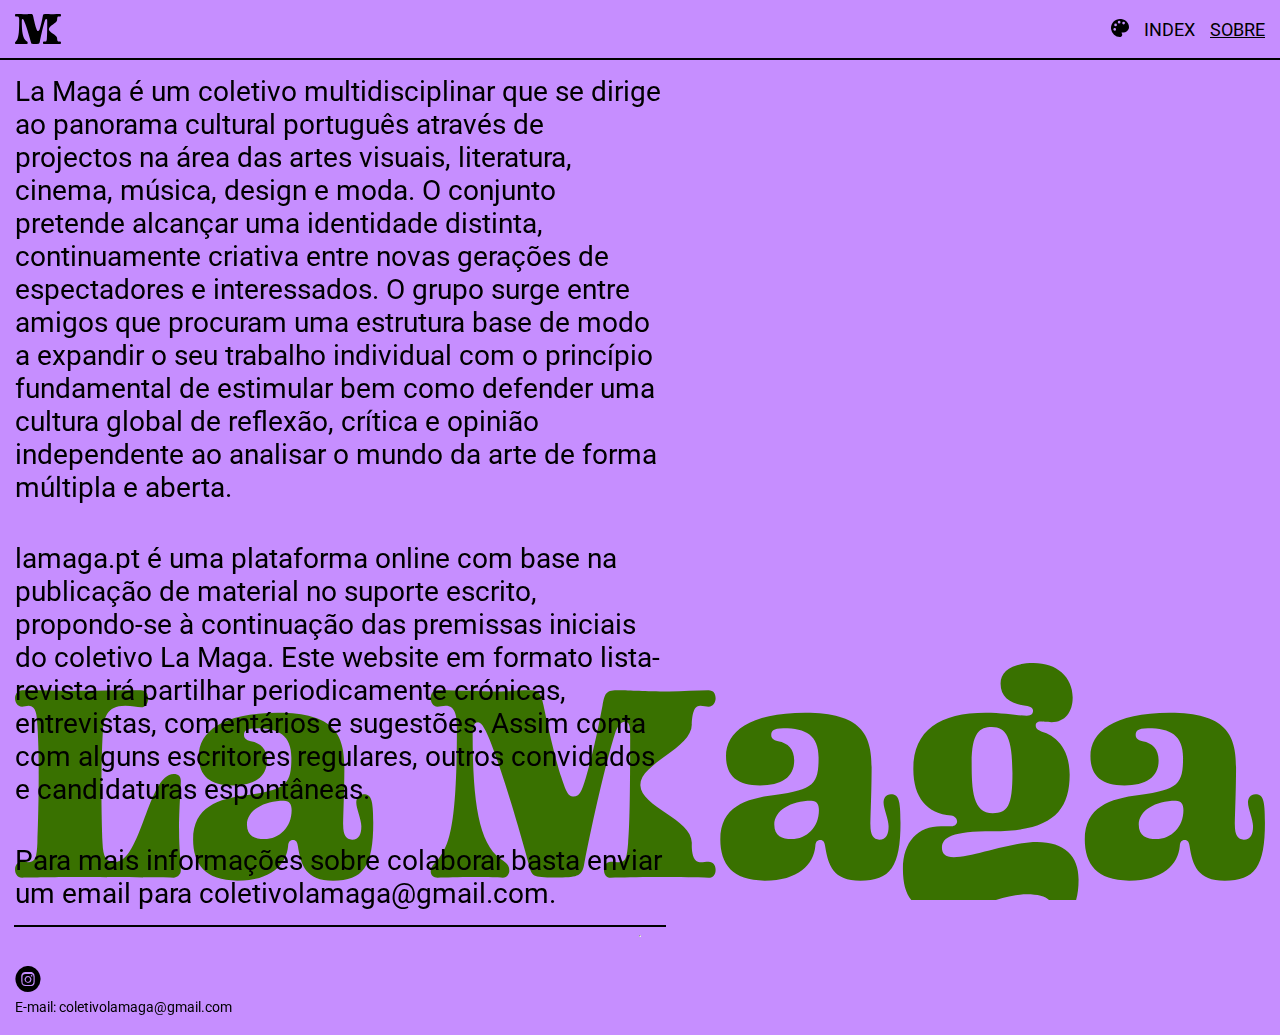
<file: about.html>
<html lang=pt>

<head>
    <meta charset="utf-8">
    <title>LA MAGA || About</title>
    <meta name="viewport" content="width=device-width, initial-scale=1.0">
    <meta name="description"
        content="La Maga é um coletivo multidisciplinar que se dirige ao panorama cultural português através de projectos na área das artes visuais, literatura, cinema, música, design e moda.">
    <meta name="author" content="handcoded by: Diogo Lourenço (OI) — @oi.design.di">
    <meta name="robots" content="index, follow">
    <meta name="keywords"
        content="Oi, Diogo Lourenço, Diogo, oi.design.di, Lamaga, Coletivo, Coletivo Lamaga, Sobre Lamaga">
    <meta name="google" content="notranslate">

    <meta property="og:image" content="https://https://lamaga.pt/content/ogimage.jpg">
    <meta property="og:image:type" content="image/jpg">
    <meta property="og:image:width" content="1200">
    <meta property="og:image:height" content="627">

    <link rel="apple-touch-icon" sizes="180x180" href="favicon/apple-touch-icon.png">
    <link rel="icon" type="image/png" sizes="32x32" href="favicon/favicon-32x32.png">
    <link rel="icon" type="image/png" sizes="16x16" href="favicon/favicon-16x16.png">
    <link rel="manifest" href="favicon/site.webmanifest">
    <link rel="mask-icon" href="favicon/safari-pinned-tab.svg" color="#e79500">
    <meta name="msapplication-TileColor" content="#000000">
    <meta name="theme-color" content="#000000">

    <link rel="preconnect" href="https://fonts.gstatic.com">
    <link href="https://fonts.googleapis.com/css2?family=Roboto&display=swap" rel="stylesheet">
    <script src="https://ajax.googleapis.com/ajax/libs/jquery/3.5.1/jquery.min.js"></script>


    <link rel="stylesheet" href="styles/index.css">




</head>

<body>



    <img id='easter'>

    <img id='logo' class="desktop" src="content/logo_big_cut.svg">
    <img id='logo_mobile' class="mobile" src="content/logo_big_cut_phone.svg">

    <main id='main'>

        <header id='header'>
            <div id='m_icon'>
                <a a href="https://lamaga.pt/"><img id="m_icon" src="content/m_icon.svg"></a>
            </div>
            <nav>
                <p><a id='paleta'><img src="content/paleta.svg"></a></p>
                <p><a href="https://lamaga.pt/">INDEX</a></p>
                <p><a href="about" style="text-decoration: underline;">SOBRE</a></p>
            </nav>
        </header>

        <section id='scroll'>
            <div id="about">
                <p class="about_text">
                    La Maga é um coletivo multidisciplinar que se dirige ao panorama cultural português através de
                    projectos na área das artes visuais, literatura, cinema, música, design e moda. O conjunto pretende
                    alcançar uma identidade distinta, continuamente criativa entre novas gerações de espectadores e
                    interessados. O grupo surge entre amigos que procuram uma estrutura base de modo a expandir
                    o seu trabalho individual com o princípio fundamental de estimular bem como defender uma cultura
                    global de reflexão, crítica e opinião independente ao analisar o mundo da arte de forma múltipla e
                    aberta.
                </p>
                
                <div><br></div><div style="text-align: left;"><br></div>
                
                <p class="about_text">
                   lamaga.pt é uma plataforma online com base na publicação de material no suporte escrito, propondo-se à continuação das premissas iniciais do coletivo La Maga. Este website em formato lista-revista irá partilhar periodicamente crónicas, entrevistas, comentários e sugestões. Assim conta com alguns escritores regulares, outros convidados e candidaturas espontâneas.
               </p>
                
                <div><br></div><div style="text-align: left;"><br></div>
                
                <p class="about_text">
                   Para mais informações sobre colaborar basta enviar um email para coletivolamaga@gmail.com.
                </p>
                
                <hr>
          
                </div>

                <hr>

            </div>

            <footer id='footer'>
                <p>
                    <a class="social" href="https://www.instagram.com/coletivolamaga/" target="_blank">Q</a>
                </p>
                <p class="tiny_info">
                    E-mail: coletivolamaga@gmail.com<br>
                </p>
                <p id="copyr" class="tiny_info" class='sub'></p>
            </footer>


        </section>

    </main>





</body>


<script src="scripts/colors.js"></script>
<script src="scripts/data.js"></script>
<script src="scripts/vh_correct.js"></script>


<script>
    var egg = document.getElementById('easter');
    var i = data.length;
    var rk = Math.floor(Math.random() * i);
    egg.setAttribute('src', 'content/' + (data[rk])['thumbnail']);

    var year = new Date().getFullYear();
    document.getElementById('copyr').appendChild(document.createTextNode('© LA MAGA ' + year));

    //console.log('Diogo Lourenço™ (OI)\nDesigned and Developed by Diogo Lourenço for Coletivo Lamaga\n\n이 글을 읽으신다면 저를 한국으로 데려가주세요...');
</script>

</html>
</file>
<file: styles/index.css>
@font-face {
  font-family: "Social";
  src: url(social.otf);
}

body {
  display: -webkit-box;
  display: -ms-flexbox;
  display: flex;
  -webkit-box-orient: vertical;
  -webkit-box-direction: normal;
      -ms-flex-direction: column;
          flex-direction: column;
  margin: 0;
  width: 100%;
  height: auto;
  font-family: 'Roboto', sans-serif;
  color: black;
  background-color: or;
  scroll-behavior: smooth;
  cursor: url("cursor.png"), auto;
}

.social {
  font-family: 'Social';
  font-size: 25px;
}

body h1,
body h2,
body p,
body a {
  margin: 0;
  font-size: 18px;
}

@media screen and (max-width: 600px) {
  body h1,
  body h2,
  body p,
  body a {
    font-size: 15px;
  }
}

body a:hover {
  cursor: url("cursor_hover.png"), auto;
}

body img {
  -webkit-user-select: none;
     -moz-user-select: none;
      -ms-user-select: none;
          user-select: none;
}

::-moz-selection {
  color: white;
  background: orange;
}

::selection {
  color: white;
  background: orange;
}

::-webkit-scrollbar {
  display: none;
}

main {
  width: 100%;
  min-height: 100vh;
  height: auto;
  display: -webkit-box;
  display: -ms-flexbox;
  display: flex;
  -webkit-box-orient: vertical;
  -webkit-box-direction: normal;
      -ms-flex-direction: column;
          flex-direction: column;
}

main header {
  width: 100%;
  max-height: 60px;
  top: 0;
  z-index: 100;
  position: -webkit-sticky;
  position: sticky;
  display: -webkit-box;
  display: -ms-flexbox;
  display: flex;
  -webkit-box-orient: horizontal;
  -webkit-box-direction: normal;
      -ms-flex-direction: row;
          flex-direction: row;
  -webkit-box-align: center;
      -ms-flex-align: center;
          align-items: center;
  -webkit-box-pack: justify;
      -ms-flex-pack: justify;
          justify-content: space-between;
  padding: 15px;
  -webkit-box-sizing: border-box;
          box-sizing: border-box;
  border-bottom: solid 2px black;
}

main header nav {
  display: -webkit-box;
  display: -ms-flexbox;
  display: flex;
  -webkit-box-orient: horizontal;
  -webkit-box-direction: normal;
      -ms-flex-direction: row;
          flex-direction: row;
  -webkit-box-pack: end;
      -ms-flex-pack: end;
          justify-content: flex-end;
  width: 50%;
}

main header nav p {
  margin-left: 15px;
  font-size: 18px;
}

@media screen and (max-width: 600px) {
  main header nav p {
    font-size: 15px;
  }
}

main header nav p a {
  color: black;
  text-decoration: none;
  -webkit-transition: 0.2s;
  transition: 0.2s;
  cursor: url("cursor_hover.png"), auto;
}

main header nav p a img {
  height: 18px;
  width: auto;
  cursor: url("cursor_hover.png"), auto;
}

@media screen and (max-width: 600px) {
  main header nav p a img {
    font-size: 15px;
  }
}

main header nav p a:hover {
  color: white;
}

main section {
  width: 100%;
  min-height: calc(100vh - 60px);
  -webkit-box-sizing: border-box;
          box-sizing: border-box;
  padding: 15px;
  display: -webkit-box;
  display: -ms-flexbox;
  display: flex;
  -webkit-box-orient: vertical;
  -webkit-box-direction: normal;
      -ms-flex-direction: column;
          flex-direction: column;
  -webkit-box-pack: justify;
      -ms-flex-pack: justify;
          justify-content: space-between;
  -webkit-box-align: start;
      -ms-flex-align: start;
          align-items: flex-start;
  scrollbar-width: none;
  z-index: 3;
}

@media screen and (max-width: 600px) {
  main section {
    min-height: calc((var(--vh, 1vh) * 100) - 60px);
  }
}

main section #proj_scroll {
  width: 100%;
  display: -webkit-box;
  display: -ms-flexbox;
  display: flex;
  -webkit-box-orient: vertical;
  -webkit-box-direction: normal;
      -ms-flex-direction: column;
          flex-direction: column;
  -webkit-box-pack: justify;
      -ms-flex-pack: justify;
          justify-content: space-between;
  -webkit-box-align: start;
      -ms-flex-align: start;
          align-items: flex-start;
  z-index: 3;
}

main section #item_list {
  width: 100%;
  display: -webkit-box;
  display: -ms-flexbox;
  display: flex;
  -webkit-box-orient: vertical;
  -webkit-box-direction: normal;
      -ms-flex-direction: column;
          flex-direction: column;
  -webkit-box-pack: start;
      -ms-flex-pack: start;
          justify-content: flex-start;
  -webkit-box-align: center;
      -ms-flex-align: center;
          align-items: center;
}

main section #item_list .item:first-child {
  margin-top: 0;
}

main section #item_list .item {
  color: black;
  width: 100%;
  display: -webkit-box;
  display: -ms-flexbox;
  display: flex;
  -webkit-box-orient: horizontal;
  -webkit-box-direction: normal;
      -ms-flex-direction: row;
          flex-direction: row;
  -webkit-box-pack: justify;
      -ms-flex-pack: justify;
          justify-content: space-between;
  -webkit-box-align: center;
      -ms-flex-align: center;
          align-items: center;
  border-color: black;
  border-bottom: solid 2px;
  margin-top: 15px;
}

main section #item_list .item p:first-child {
  text-align: left;
}

@media screen and (max-width: 600px) {
  main section #item_list .item p:first-child {
    display: block;
    width: 65%;
  }
}

main section #item_list .item p:nth-child(4) {
  text-align: right;
}

@media screen and (max-width: 600px) {
  main section #item_list .item p:nth-child(4) {
    display: block;
    width: 30%;
  }
}

main section #item_list .item p {
  margin-bottom: 5px;
  width: 25%;
  text-align: center;
  pointer-events: none;
}

@media screen and (max-width: 600px) {
  main section #item_list .item p {
    display: none;
  }
}

main section #item_list .item .new {
  color: red;
  font-weight: bold;
  font-size: 10px;
}

@media screen and (max-width: 600px) {
  main section #item_list .item .new {
    font-size: 8px;
  }
}

main section #item_list .item .tags {
  display: none;
}

main section #item_list .item .thumbnail {
  display: none;
  max-height: 300px;
  height: auto;
  max-width: 300px;
  width: auto;
  -o-object-fit: contain;
     object-fit: contain;
  position: absolute;
  pointer-events: none;
  -webkit-user-select: none;
     -moz-user-select: none;
      -ms-user-select: none;
          user-select: none;
  -webkit-filter: drop-shadow(5px 5px 5px rgba(0, 0, 0, 0.5));
          filter: drop-shadow(5px 5px 5px rgba(0, 0, 0, 0.5));
}

main section #item_list .item:hover {
  cursor: url("cursor_hover.png"), auto;
  color: white;
  border-color: white;
}

main section #item_list .item:hover .thumbnail {
  display: block;
  -webkit-animation: smoothload 0.3s ease;
          animation: smoothload 0.3s ease;
}

main section #about {
  width: 100%;
  max-width: 650px;
  display: -webkit-box;
  display: -ms-flexbox;
  display: flex;
  -webkit-box-orient: vertical;
  -webkit-box-direction: normal;
      -ms-flex-direction: column;
          flex-direction: column;
  -webkit-box-pack: start;
      -ms-flex-pack: start;
          justify-content: flex-start;
  -webkit-box-align: center;
      -ms-flex-align: center;
          align-items: center;
}

main section #about hr {
  margin: 0;
  width: 100%;
  border: 1px solid black;
  color: black;
  margin: 15px 0 0 0;
  background-color: black;
}

main section #about .about_text {
  font-size: 28px;
}

@media screen and (max-width: 600px) {
  main section #about .about_text {
    font-size: 20px;
  }
}

main section #about #members {
  margin-top: 15px;
  width: 100%;
  display: -webkit-box;
  display: -ms-flexbox;
  display: flex;
  -webkit-box-orient: vertical;
  -webkit-box-direction: normal;
      -ms-flex-direction: column;
          flex-direction: column;
  -webkit-box-pack: start;
      -ms-flex-pack: start;
          justify-content: flex-start;
  -webkit-box-align: start;
      -ms-flex-align: start;
          align-items: flex-start;
}

main section #about #members h2 {
  font-size: 28px;
  margin-bottom: 15px;
}

@media screen and (max-width: 600px) {
  main section #about #members h2 {
    font-size: 20px;
  }
}

main section #about #members .member_divider {
  margin: 0 0 15px 0;
  -webkit-user-select: none;
     -moz-user-select: none;
      -ms-user-select: none;
          user-select: none;
}

main section #about #members .member {
  margin: 0;
  width: 100%;
  font-size: 18px;
}

@media screen and (max-width: 600px) {
  main section #about #members .member {
    font-size: 15px;
  }
}

main section #about #members .member h3 {
  margin: 0;
  margin-bottom: 15px;
  text-transform: uppercase;
  font-size: 28px;
  font-weight: normal;
}

@media screen and (max-width: 600px) {
  main section #about #members .member h3 {
    font-size: 20px;
  }
}

main section #about #members .member p {
  font-size: 18px;
  margin-bottom: 15px;
}

@media screen and (max-width: 600px) {
  main section #about #members .member p {
    font-size: 15px;
  }
}

main section #about #members .member ul {
  margin: 15px 0;
  list-style: none;
  padding: 0;
  font-weight: bold;
}

main section #about #members .member ul li {
  font-weight: normal;
  padding: 0px;
  margin: 0;
}

main section #about #members .member ul li a {
  color: black;
  text-decoration: none;
  font-size: 14px;
  -webkit-transition: 0.2s;
  transition: 0.2s;
}

@media screen and (max-width: 600px) {
  main section #about #members .member ul li a {
    font-size: 13px;
  }
}

main section #about #members .member ul li a:hover {
  color: white;
  text-decoration: none;
}

main section .proj {
  width: 100%;
  max-width: 650px;
  display: -webkit-box;
  display: -ms-flexbox;
  display: flex;
  -webkit-box-orient: vertical;
  -webkit-box-direction: normal;
      -ms-flex-direction: column;
          flex-direction: column;
  -webkit-box-pack: start;
      -ms-flex-pack: start;
          justify-content: flex-start;
  -webkit-box-align: start;
      -ms-flex-align: start;
          align-items: flex-start;
}

main section .proj #close {
  margin: 0;
  margin-bottom: 15px;
  font-size: 28px;
  -webkit-user-select: none;
     -moz-user-select: none;
      -ms-user-select: none;
          user-select: none;
}

@media screen and (max-width: 600px) {
  main section .proj #close {
    font-size: 20px;
  }
}

main section .proj #close a {
  text-decoration: none;
  color: inherit;
  font-size: inherit;
  -webkit-transition: 0.1s;
  transition: 0.1s;
}

main section .proj #close a:hover {
  color: white;
}

main section .proj h2 {
  font-size: 28px;
  margin: 0;
}

@media screen and (max-width: 600px) {
  main section .proj h2 {
    font-size: 20px;
  }
}

main section .proj h3 {
  margin: 0;
  font-size: 18px;
  font-weight: bold;
}

@media screen and (max-width: 600px) {
  main section .proj h3 {
    font-size: 15px;
  }
}

main section .proj p {
  margin: 0;
  margin-top: 15px;
  font-size: 18px;
}

@media screen and (max-width: 600px) {
  main section .proj p {
    font-size: 15px;
  }
}

main section .proj p a {
  text-decoration: underline;
  font-size: inherit;
  color: inherit;
  -webkit-transition: 0.1s;
  transition: 0.1s;
}

main section .proj p a:hover {
  color: white;
}

main section .proj div,
main section .proj iframe {
  margin: 0;
  margin-top: 15px;
  width: 100% !important;
}

main section .proj iframe {
  margin: 0;
}

@media only screen and (max-width: 600px) {
  main section .proj iframe {
    height: 56vw !important;
  }
}

main section .proj .author_date,
main section .proj ul {
  font-size: 14px;
}

@media screen and (max-width: 600px) {
  main section .proj .author_date,
  main section .proj ul {
    font-size: 13px;
  }
}

main section .proj ul {
  margin: 0;
  margin-top: 15px;
  list-style: none;
  padding: 0;
}

main section .proj ul li {
  margin: 0px;
  padding-left: 0px;
}

main section .proj .notes {
  font-size: 14px;
}

main section .proj .notes li {
  margin-top: 14px;
}

main section .proj .single_image {
  margin: 0;
  margin-top: 15px;
  width: 100%;
}

main section .proj #controls_div {
  width: 100%;
  height: 100%;
  display: -webkit-box;
  display: -ms-flexbox;
  display: flex;
  -webkit-box-orient: horizontal;
  -webkit-box-direction: normal;
      -ms-flex-direction: row;
          flex-direction: row;
  -webkit-box-pack: justify;
      -ms-flex-pack: justify;
          justify-content: space-between;
  -webkit-box-align: center;
      -ms-flex-align: center;
          align-items: center;
  position: absolute;
  top: 0;
  left: 0;
  margin: 0;
}

main section .proj #controls_div a {
  font-size: 50px;
  -webkit-transition: 0.5s;
  transition: 0.5s;
  height: 100%;
  display: -webkit-box;
  display: -ms-flexbox;
  display: flex;
  -webkit-box-pack: center;
      -ms-flex-pack: center;
          justify-content: center;
  -webkit-box-align: center;
      -ms-flex-align: center;
          align-items: center;
  text-align: center;
  margin: 0 15px;
  color: white;
  -webkit-user-select: none;
     -moz-user-select: none;
      -ms-user-select: none;
          user-select: none;
  -webkit-tap-highlight-color: transparent;
}

main section .proj #controls_div a:hover {
  opacity: 1;
}

main section .proj .prev,
main section .proj .next {
  -webkit-user-select: none;
     -moz-user-select: none;
      -ms-user-select: none;
          user-select: none;
}

main section .proj .next {
  opacity: 0.2;
}

main section .proj .prev {
  opacity: 0.2;
}

main section footer {
  height: auto;
  margin-top: 15px;
}

main section footer .tiny_info {
  font-size: 14px;
}

@media screen and (max-width: 600px) {
  main section footer .tiny_info {
    font-size: 13px;
  }
}

main section footer p {
  margin-top: 5px;
}

main section footer p a {
  color: black;
  text-decoration: none;
  font-size: 14px;
  -webkit-transition: 0.2s;
  transition: 0.2s;
}

@media screen and (max-width: 600px) {
  main section footer p a {
    font-size: 13px;
  }
}

main section footer p a:hover {
  color: white;
  text-decoration: none;
}

@-webkit-keyframes smoothload {
  0% {
    opacity: 0;
  }
  100% {
    opacity: 1;
  }
}

@keyframes smoothload {
  0% {
    opacity: 0;
  }
  100% {
    opacity: 1;
  }
}

#logo,
#logo_mobile {
  width: 100%;
  height: auto;
  position: fixed;
  -webkit-box-sizing: border-box;
          box-sizing: border-box;
  padding: 15px;
  padding-bottom: 0;
  pointer-events: none;
  -webkit-user-select: none;
     -moz-user-select: none;
      -ms-user-select: none;
          user-select: none;
  bottom: 0;
  z-index: 2;
  mix-blend-mode: exclusion;
}

#logo_mobile {
  width: 100%;
  max-height: calc((var(--vh, 1vh) * 100) - 60px);
  padding: 15px 0 0 0;
}

.desktop {
  display: block;
}

@media screen and (max-width: 600px) {
  .desktop {
    display: none;
  }
}

.mobile {
  display: none;
}

@media screen and (max-width: 600px) {
  .mobile {
    display: block;
  }
}

#fail_to_find {
  -webkit-animation: smoothload 0.3s ease;
          animation: smoothload 0.3s ease;
}

#m_icon {
  height: calc(60px - (15px * 2));
  width: auto;
  display: -webkit-box;
  display: -ms-flexbox;
  display: flex;
  -webkit-user-select: none;
     -moz-user-select: none;
      -ms-user-select: none;
          user-select: none;
}

@media screen and (max-width: 600px) {
  #m_icon {
    height: 18px;
  }
}

@media screen and (max-width: 600px) and (max-width: 600px) {
  #m_icon {
    font-size: 15px;
  }
}

#m_icon_home {
  height: calc(60px - (15px * 2));
  width: auto;
  display: none;
  -webkit-user-select: none;
     -moz-user-select: none;
      -ms-user-select: none;
          user-select: none;
}

@media screen and (max-width: 600px) {
  #m_icon_home {
    height: 18px;
    display: -webkit-box;
    display: -ms-flexbox;
    display: flex;
  }
}

@media screen and (max-width: 600px) and (max-width: 600px) {
  #m_icon_home {
    font-size: 15px;
  }
}

.search {
  display: table;
  -webkit-user-select: none;
     -moz-user-select: none;
      -ms-user-select: none;
          user-select: none;
}

@media screen and (max-width: 600px) {
  .search {
    display: none;
  }
}

.search input {
  background: none;
  border: none;
  outline: none;
  width: 28px;
  min-width: 0;
  padding: 0;
  z-index: 1;
  position: relative;
  line-height: 18px;
  margin: 5px 0;
  font-size: 15px;
  -webkit-transition: all .2s ease;
  transition: all .2s ease;
  cursor: url("cursor_hover.png"), auto;
  color: black;
}

.search input + div {
  position: relative;
  height: 28px;
  width: 100%;
  margin: -28px 0 0 0;
}

.search input + div svg {
  display: block;
  position: absolute;
  height: 28px;
  width: 160px;
  right: 0;
  top: 0;
  fill: none;
  stroke: black;
  stroke-width: 1.7;
  stroke-dashoffset: 271.908;
  stroke-dasharray: 59 212.908;
  -webkit-transition: all .2s ease;
  transition: all .2s ease;
}

.search input:not(:placeholder-shown), .search input:focus {
  width: 160px;
  padding: 0 4px;
  cursor: text;
}

.search input:not(:placeholder-shown) + div svg, .search input:focus + div svg {
  stroke-dasharray: 150 212.908;
  stroke-dashoffset: 300;
}

.mySlides {
  display: none;
  width: 100%;
  height: 100%;
  position: relative;
  margin: 0 !important;
}

.mySlides .numbertext {
  color: white;
  mix-blend-mode: exclusion;
  font-size: 14px;
  position: absolute;
  top: 5px;
  left: 5px;
  -webkit-user-select: none;
     -moz-user-select: none;
      -ms-user-select: none;
          user-select: none;
  margin: 0;
}

@media screen and (max-width: 600px) {
  .mySlides .numbertext {
    font-size: 13px;
  }
}

.mySlides img {
  margin-top: 0;
  width: 100%;
  height: 100%;
  -o-object-fit: contain;
     object-fit: contain;
  background-color: rgba(0, 0, 0, 0.575);
}

.slideshow-container {
  width: 100%;
  max-height: calc(100vw - (2* 15px));
  height: 50vh;
  margin: 0;
  margin-top: 100px;
  display: -webkit-box;
  display: -ms-flexbox;
  display: flex;
  -webkit-box-orient: horizontal;
  -webkit-box-direction: normal;
      -ms-flex-direction: row;
          flex-direction: row;
  -webkit-box-pack: center;
      -ms-flex-pack: center;
          justify-content: center;
  -webkit-box-align: center;
      -ms-flex-align: center;
          align-items: center;
  position: relative;
}

#easter {
  position: fixed;
  width: 100%;
  height: 100%;
  -o-object-fit: cover;
     object-fit: cover;
  z-index: -1;
}
/*# sourceMappingURL=index.css.map */
</file>
